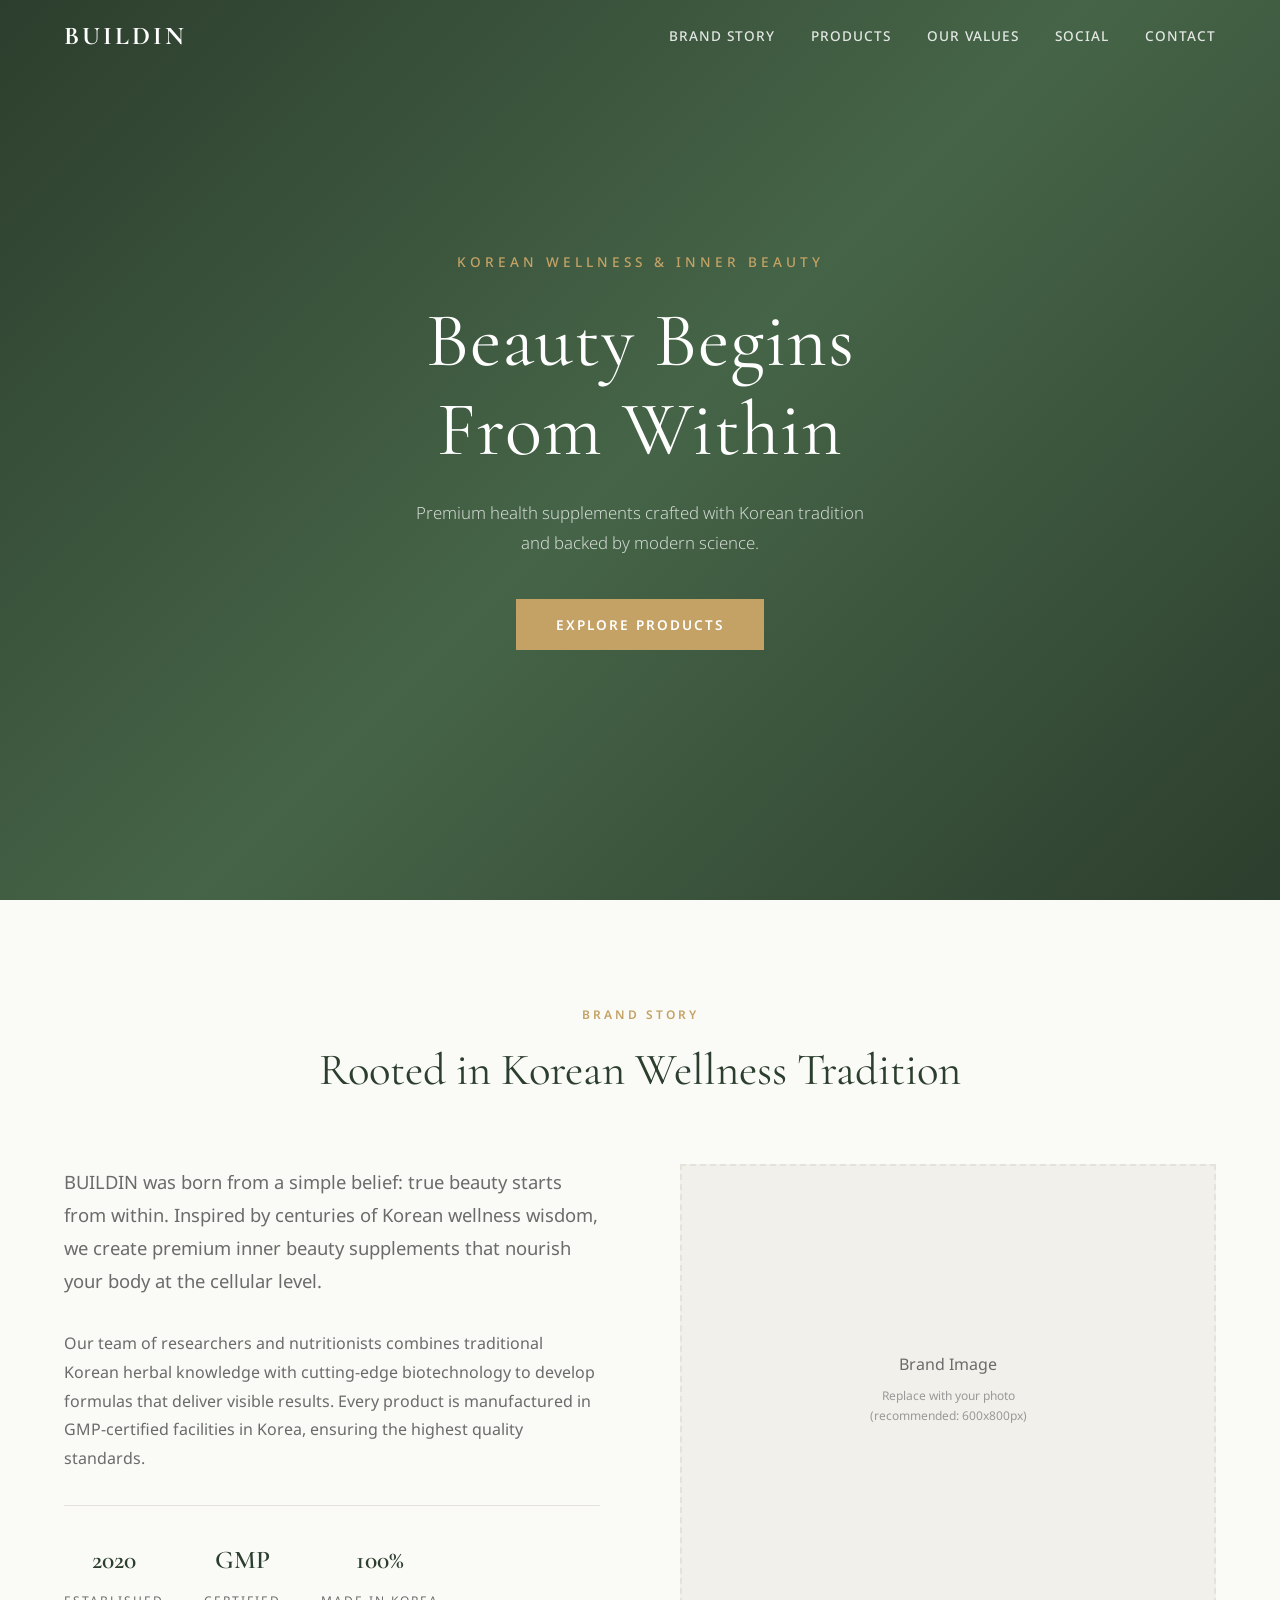
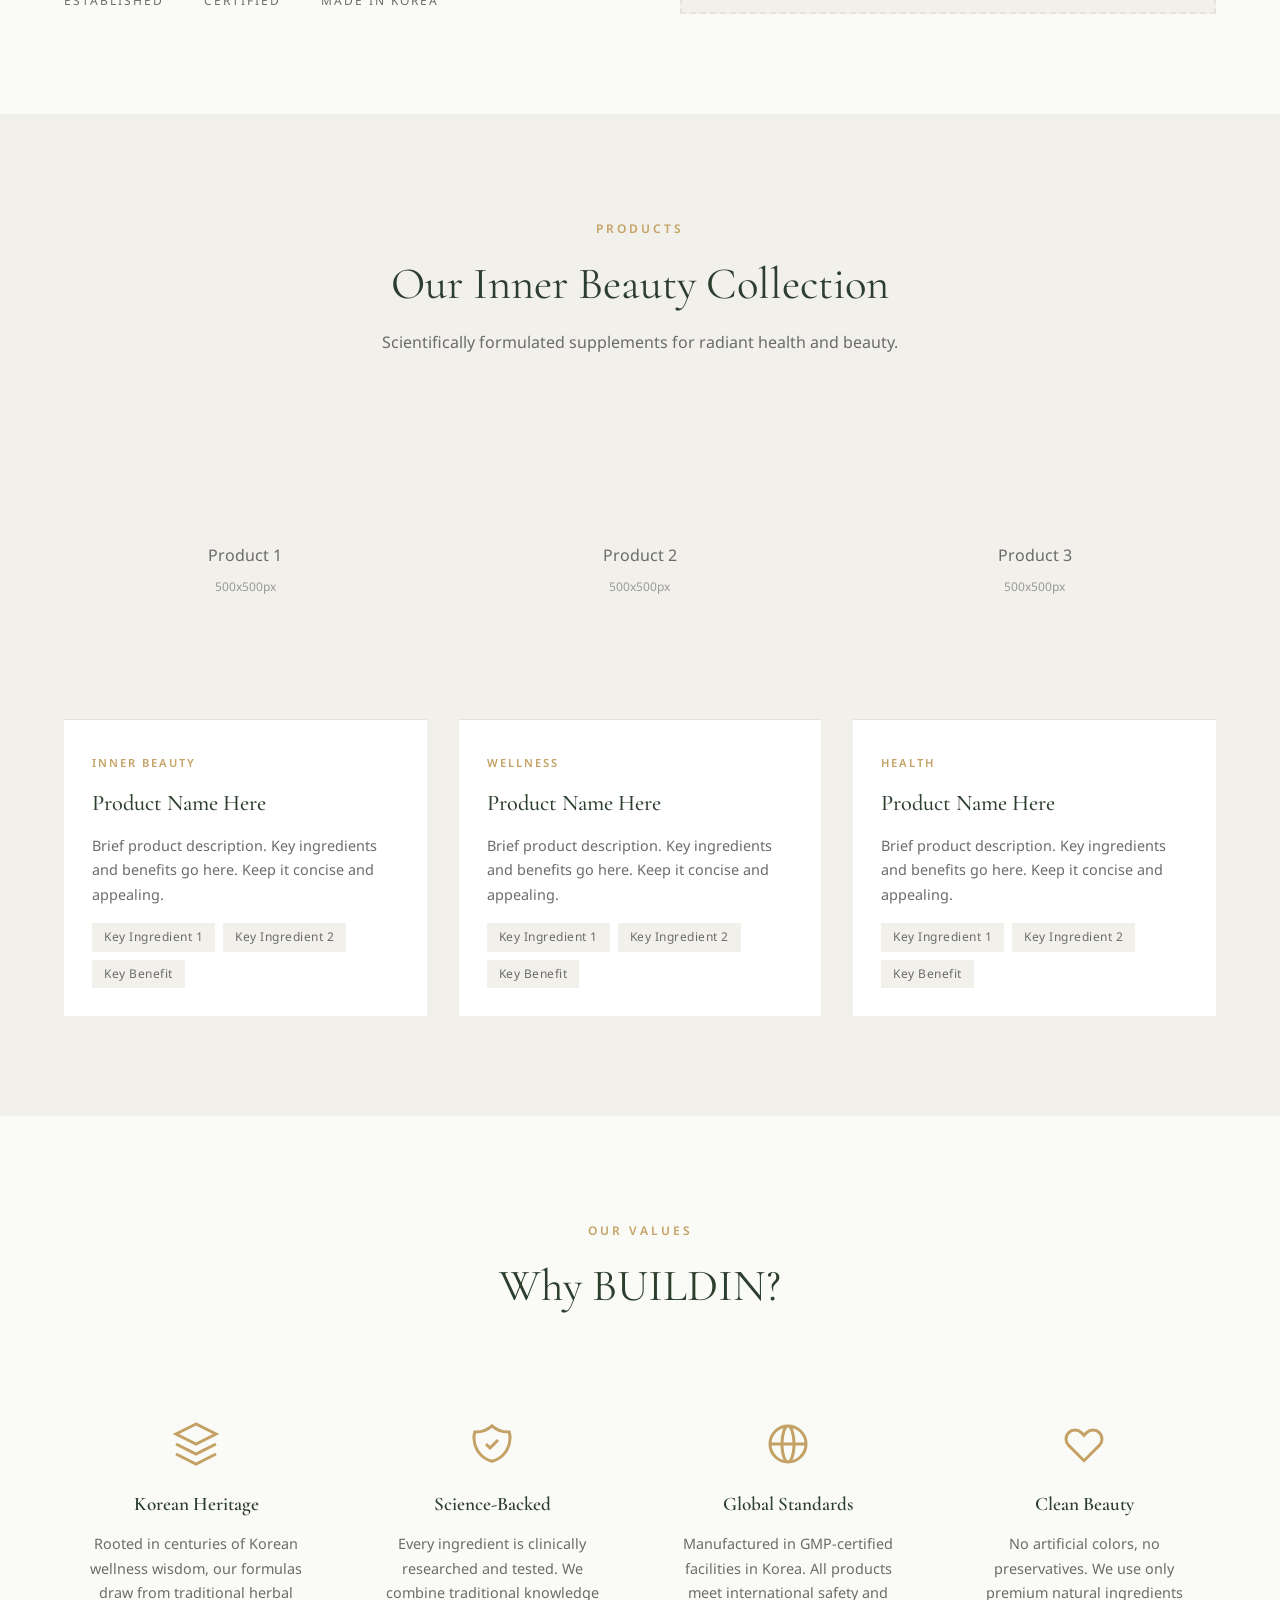
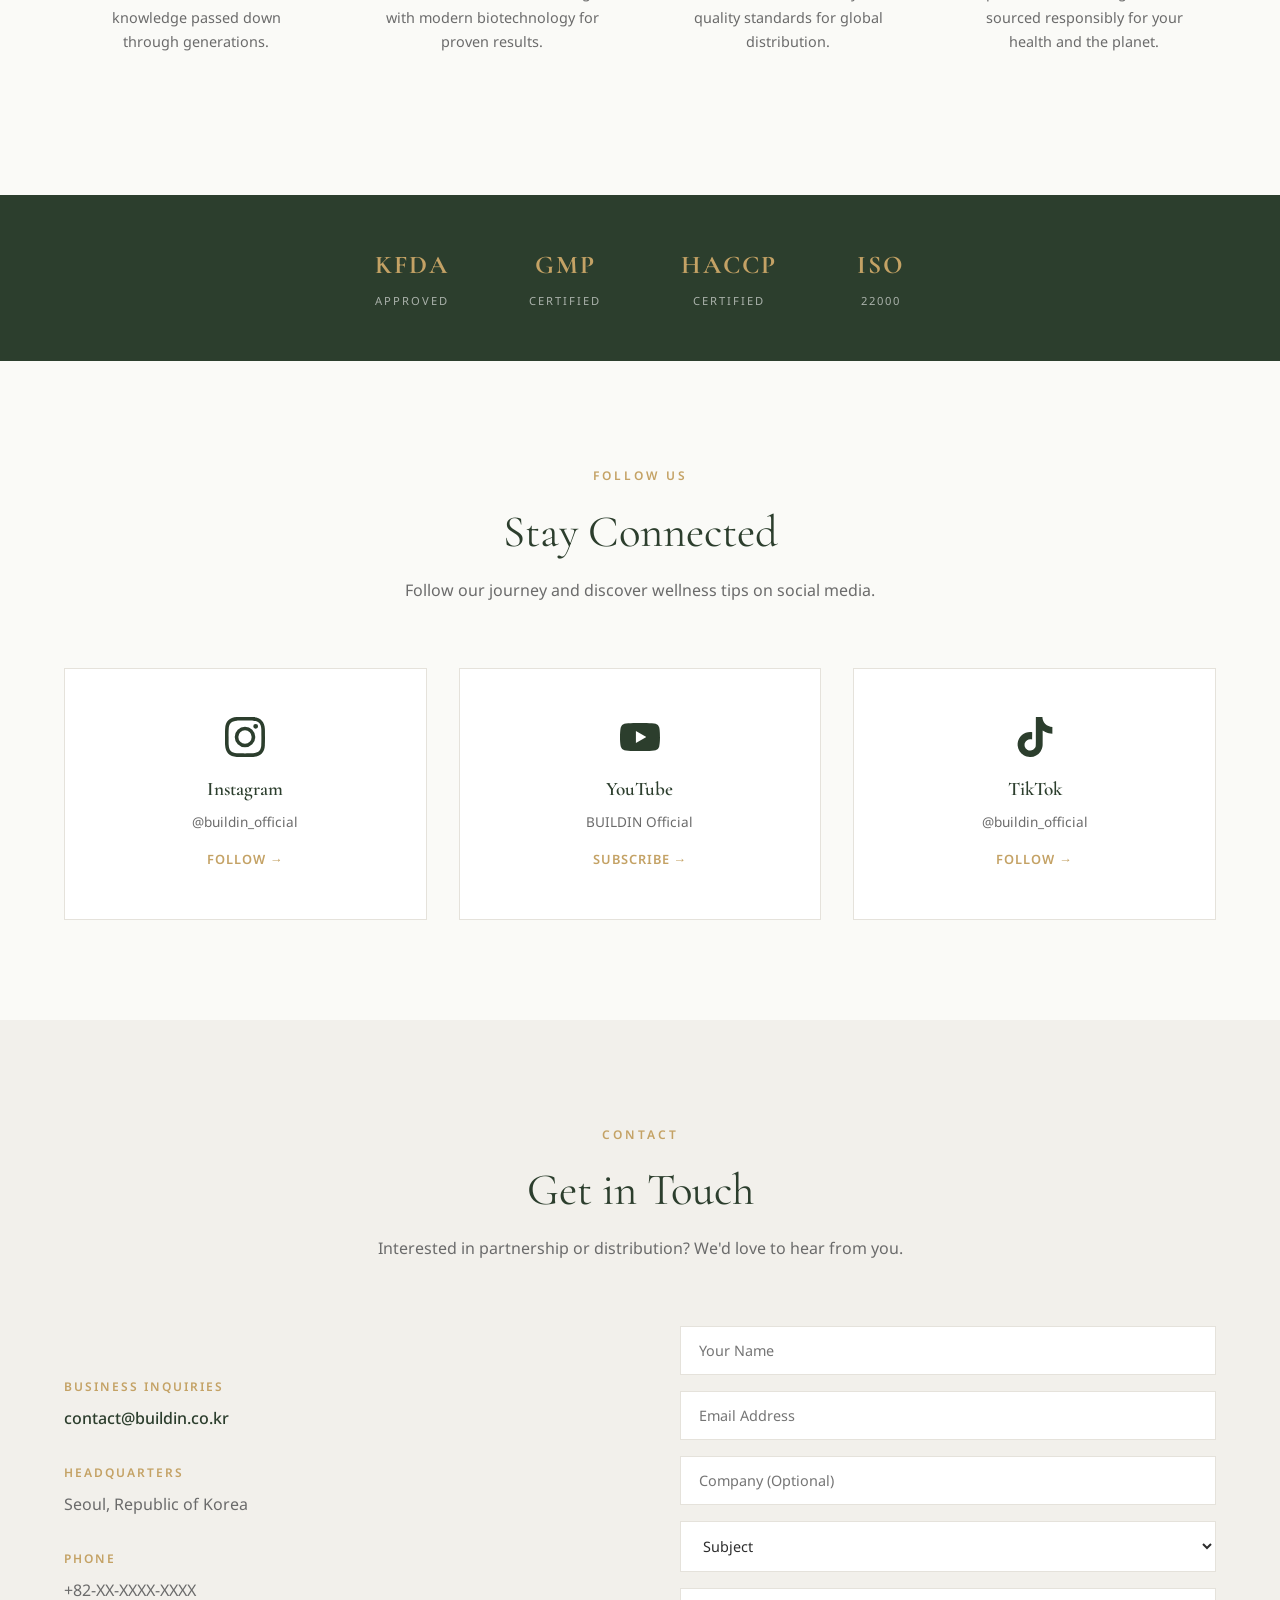
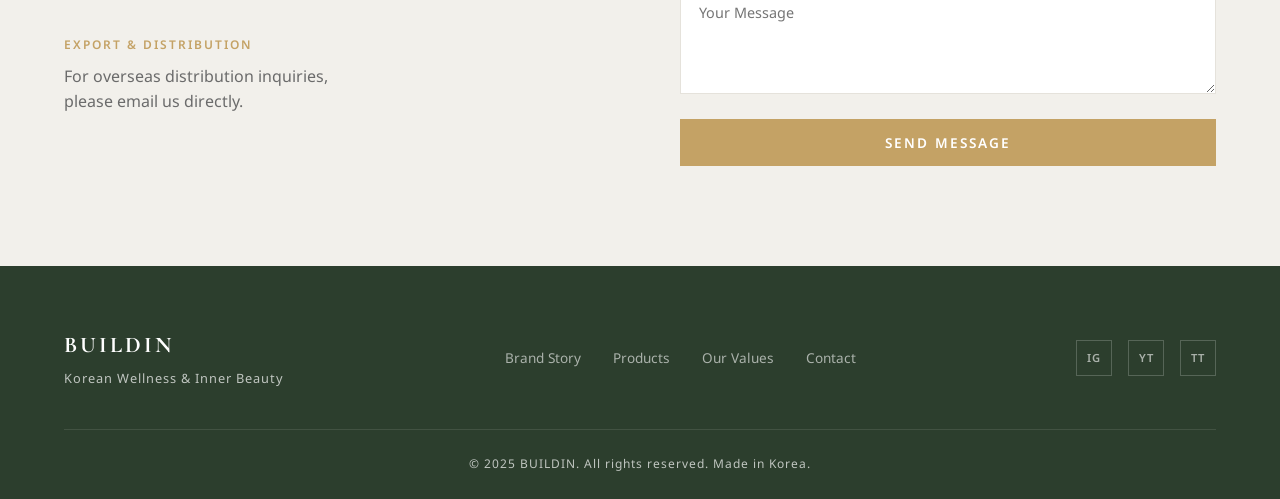
<file: website/index.html>
<!DOCTYPE html>
<html lang="en">
<head>
    <meta charset="UTF-8">
    <meta name="viewport" content="width=device-width, initial-scale=1.0">
    <meta name="description" content="BUILDIN - Korean Wellness & Inner Beauty Brand. Premium health supplements crafted with Korean tradition and modern science.">
    <meta name="keywords" content="Korean wellness, inner beauty, health supplements, K-beauty, functional food, nutraceuticals">
    <meta name="author" content="BUILDIN">
    <title>BUILDIN | Korean Wellness & Inner Beauty</title>
    <link rel="stylesheet" href="assets/css/style.css">
    <link rel="preconnect" href="https://fonts.googleapis.com">
    <link rel="preconnect" href="https://fonts.gstatic.com" crossorigin>
    <link href="https://fonts.googleapis.com/css2?family=Cormorant+Garamond:wght@400;500;600;700&family=Noto+Sans:wght@300;400;500;600&display=swap" rel="stylesheet">
</head>
<body>
    <!-- Navigation -->
    <nav class="navbar" id="navbar">
        <div class="nav-container">
            <a href="#hero" class="nav-logo">BUILDIN</a>
            <button class="nav-toggle" id="navToggle" aria-label="Toggle navigation">
                <span></span>
                <span></span>
                <span></span>
            </button>
            <ul class="nav-menu" id="navMenu">
                <li><a href="#about" class="nav-link">Brand Story</a></li>
                <li><a href="#products" class="nav-link">Products</a></li>
                <li><a href="#values" class="nav-link">Our Values</a></li>
                <li><a href="#social" class="nav-link">Social</a></li>
                <li><a href="#contact" class="nav-link">Contact</a></li>
            </ul>
        </div>
    </nav>

    <!-- Hero Section -->
    <section class="hero" id="hero">
        <div class="hero-overlay"></div>
        <div class="hero-content">
            <p class="hero-subtitle">Korean Wellness & Inner Beauty</p>
            <h1 class="hero-title">Beauty Begins<br>From Within</h1>
            <p class="hero-description">
                Premium health supplements crafted with Korean tradition<br>
                and backed by modern science.
            </p>
            <a href="#products" class="btn btn-primary">Explore Products</a>
        </div>
    </section>

    <!-- Brand Story -->
    <section class="section about" id="about">
        <div class="container">
            <div class="section-header">
                <span class="section-tag">Brand Story</span>
                <h2 class="section-title">Rooted in Korean Wellness Tradition</h2>
            </div>
            <div class="about-grid">
                <div class="about-text">
                    <p class="about-lead">
                        <!-- [YOUR BRAND STORY HERE] -->
                        BUILDIN was born from a simple belief: true beauty starts from within.
                        Inspired by centuries of Korean wellness wisdom, we create premium
                        inner beauty supplements that nourish your body at the cellular level.
                    </p>
                    <p>
                        <!-- [YOUR BRAND DETAIL HERE] -->
                        Our team of researchers and nutritionists combines traditional Korean
                        herbal knowledge with cutting-edge biotechnology to develop formulas
                        that deliver visible results. Every product is manufactured in
                        GMP-certified facilities in Korea, ensuring the highest quality standards.
                    </p>
                    <div class="about-stats">
                        <div class="stat">
                            <span class="stat-number">2020</span>
                            <span class="stat-label">Established</span>
                        </div>
                        <div class="stat">
                            <span class="stat-number">GMP</span>
                            <span class="stat-label">Certified</span>
                        </div>
                        <div class="stat">
                            <span class="stat-number">100%</span>
                            <span class="stat-label">Made in Korea</span>
                        </div>
                    </div>
                </div>
                <div class="about-image">
                    <!-- Replace with your brand image -->
                    <div class="image-placeholder">
                        <span>Brand Image</span>
                        <small>Replace with your photo<br>(recommended: 600x800px)</small>
                    </div>
                </div>
            </div>
        </div>
    </section>

    <!-- Products Section -->
    <section class="section products" id="products">
        <div class="container">
            <div class="section-header">
                <span class="section-tag">Products</span>
                <h2 class="section-title">Our Inner Beauty Collection</h2>
                <p class="section-desc">Scientifically formulated supplements for radiant health and beauty.</p>
            </div>
            <div class="products-grid">
                <!-- Product 1 -->
                <div class="product-card">
                    <div class="product-image">
                        <div class="image-placeholder product-placeholder">
                            <span>Product 1</span>
                            <small>500x500px</small>
                        </div>
                    </div>
                    <div class="product-info">
                        <span class="product-category">Inner Beauty</span>
                        <h3 class="product-name">Product Name Here</h3>
                        <p class="product-desc">
                            Brief product description. Key ingredients and benefits
                            go here. Keep it concise and appealing.
                        </p>
                        <ul class="product-features">
                            <li>Key Ingredient 1</li>
                            <li>Key Ingredient 2</li>
                            <li>Key Benefit</li>
                        </ul>
                    </div>
                </div>

                <!-- Product 2 -->
                <div class="product-card">
                    <div class="product-image">
                        <div class="image-placeholder product-placeholder">
                            <span>Product 2</span>
                            <small>500x500px</small>
                        </div>
                    </div>
                    <div class="product-info">
                        <span class="product-category">Wellness</span>
                        <h3 class="product-name">Product Name Here</h3>
                        <p class="product-desc">
                            Brief product description. Key ingredients and benefits
                            go here. Keep it concise and appealing.
                        </p>
                        <ul class="product-features">
                            <li>Key Ingredient 1</li>
                            <li>Key Ingredient 2</li>
                            <li>Key Benefit</li>
                        </ul>
                    </div>
                </div>

                <!-- Product 3 -->
                <div class="product-card">
                    <div class="product-image">
                        <div class="image-placeholder product-placeholder">
                            <span>Product 3</span>
                            <small>500x500px</small>
                        </div>
                    </div>
                    <div class="product-info">
                        <span class="product-category">Health</span>
                        <h3 class="product-name">Product Name Here</h3>
                        <p class="product-desc">
                            Brief product description. Key ingredients and benefits
                            go here. Keep it concise and appealing.
                        </p>
                        <ul class="product-features">
                            <li>Key Ingredient 1</li>
                            <li>Key Ingredient 2</li>
                            <li>Key Benefit</li>
                        </ul>
                    </div>
                </div>
            </div>
        </div>
    </section>

    <!-- Values / Why Us -->
    <section class="section values" id="values">
        <div class="container">
            <div class="section-header">
                <span class="section-tag">Our Values</span>
                <h2 class="section-title">Why BUILDIN?</h2>
            </div>
            <div class="values-grid">
                <div class="value-card">
                    <div class="value-icon">
                        <svg viewBox="0 0 24 24" fill="none" stroke="currentColor" stroke-width="1.5">
                            <path d="M12 2L2 7l10 5 10-5-10-5zM2 17l10 5 10-5M2 12l10 5 10-5"/>
                        </svg>
                    </div>
                    <h3>Korean Heritage</h3>
                    <p>Rooted in centuries of Korean wellness wisdom, our formulas draw from traditional herbal knowledge passed down through generations.</p>
                </div>
                <div class="value-card">
                    <div class="value-icon">
                        <svg viewBox="0 0 24 24" fill="none" stroke="currentColor" stroke-width="1.5">
                            <path d="M9 12l2 2 4-4m5.618-4.016A11.955 11.955 0 0112 2.944a11.955 11.955 0 01-8.618 3.04A12.02 12.02 0 003 9c0 5.591 3.824 10.29 9 11.622 5.176-1.332 9-6.03 9-11.622 0-1.042-.133-2.052-.382-3.016z"/>
                        </svg>
                    </div>
                    <h3>Science-Backed</h3>
                    <p>Every ingredient is clinically researched and tested. We combine traditional knowledge with modern biotechnology for proven results.</p>
                </div>
                <div class="value-card">
                    <div class="value-icon">
                        <svg viewBox="0 0 24 24" fill="none" stroke="currentColor" stroke-width="1.5">
                            <path d="M21 12a9 9 0 01-9 9m9-9a9 9 0 00-9-9m9 9H3m9 9a9 9 0 01-9-9m9 9c1.657 0 3-4.03 3-9s-1.343-9-3-9m0 18c-1.657 0-3-4.03-3-9s1.343-9 3-9m-9 9a9 9 0 019-9"/>
                        </svg>
                    </div>
                    <h3>Global Standards</h3>
                    <p>Manufactured in GMP-certified facilities in Korea. All products meet international safety and quality standards for global distribution.</p>
                </div>
                <div class="value-card">
                    <div class="value-icon">
                        <svg viewBox="0 0 24 24" fill="none" stroke="currentColor" stroke-width="1.5">
                            <path d="M4.318 6.318a4.5 4.5 0 000 6.364L12 20.364l7.682-7.682a4.5 4.5 0 00-6.364-6.364L12 7.636l-1.318-1.318a4.5 4.5 0 00-6.364 0z"/>
                        </svg>
                    </div>
                    <h3>Clean Beauty</h3>
                    <p>No artificial colors, no preservatives. We use only premium natural ingredients sourced responsibly for your health and the planet.</p>
                </div>
            </div>
        </div>
    </section>

    <!-- Certifications Banner -->
    <section class="certifications">
        <div class="container">
            <div class="cert-grid">
                <div class="cert-item">
                    <span class="cert-icon">KFDA</span>
                    <span class="cert-label">Approved</span>
                </div>
                <div class="cert-item">
                    <span class="cert-icon">GMP</span>
                    <span class="cert-label">Certified</span>
                </div>
                <div class="cert-item">
                    <span class="cert-icon">HACCP</span>
                    <span class="cert-label">Certified</span>
                </div>
                <div class="cert-item">
                    <span class="cert-icon">ISO</span>
                    <span class="cert-label">22000</span>
                </div>
            </div>
        </div>
    </section>

    <!-- Social / SNS Section -->
    <section class="section social" id="social">
        <div class="container">
            <div class="section-header">
                <span class="section-tag">Follow Us</span>
                <h2 class="section-title">Stay Connected</h2>
                <p class="section-desc">Follow our journey and discover wellness tips on social media.</p>
            </div>
            <div class="social-grid">
                <a href="#" class="social-card" target="_blank" rel="noopener">
                    <div class="social-icon">
                        <svg viewBox="0 0 24 24" fill="currentColor">
                            <path d="M12 2.163c3.204 0 3.584.012 4.85.07 3.252.148 4.771 1.691 4.919 4.919.058 1.265.069 1.645.069 4.849 0 3.205-.012 3.584-.069 4.849-.149 3.225-1.664 4.771-4.919 4.919-1.266.058-1.644.07-4.85.07-3.204 0-3.584-.012-4.849-.07-3.26-.149-4.771-1.699-4.919-4.92-.058-1.265-.07-1.644-.07-4.849 0-3.204.013-3.583.07-4.849.149-3.227 1.664-4.771 4.919-4.919 1.266-.057 1.645-.069 4.849-.069zM12 0C8.741 0 8.333.014 7.053.072 2.695.272.273 2.69.073 7.052.014 8.333 0 8.741 0 12c0 3.259.014 3.668.072 4.948.2 4.358 2.618 6.78 6.98 6.98C8.333 23.986 8.741 24 12 24c3.259 0 3.668-.014 4.948-.072 4.354-.2 6.782-2.618 6.979-6.98.059-1.28.073-1.689.073-4.948 0-3.259-.014-3.667-.072-4.947-.196-4.354-2.617-6.78-6.979-6.98C15.668.014 15.259 0 12 0zm0 5.838a6.162 6.162 0 100 12.324 6.162 6.162 0 000-12.324zM12 16a4 4 0 110-8 4 4 0 010 8zm6.406-11.845a1.44 1.44 0 100 2.881 1.44 1.44 0 000-2.881z"/>
                        </svg>
                    </div>
                    <h3>Instagram</h3>
                    <p>@buildin_official</p>
                    <span class="social-cta">Follow &rarr;</span>
                </a>
                <a href="#" class="social-card" target="_blank" rel="noopener">
                    <div class="social-icon">
                        <svg viewBox="0 0 24 24" fill="currentColor">
                            <path d="M23.498 6.186a3.016 3.016 0 00-2.122-2.136C19.505 3.545 12 3.545 12 3.545s-7.505 0-9.377.505A3.017 3.017 0 00.502 6.186C0 8.07 0 12 0 12s0 3.93.502 5.814a3.016 3.016 0 002.122 2.136c1.871.505 9.376.505 9.376.505s7.505 0 9.377-.505a3.015 3.015 0 002.122-2.136C24 15.93 24 12 24 12s0-3.93-.502-5.814zM9.545 15.568V8.432L15.818 12l-6.273 3.568z"/>
                        </svg>
                    </div>
                    <h3>YouTube</h3>
                    <p>BUILDIN Official</p>
                    <span class="social-cta">Subscribe &rarr;</span>
                </a>
                <a href="#" class="social-card" target="_blank" rel="noopener">
                    <div class="social-icon">
                        <svg viewBox="0 0 24 24" fill="currentColor">
                            <path d="M12.525.02c1.31-.02 2.61-.01 3.91-.02.08 1.53.63 3.09 1.75 4.17 1.12 1.11 2.7 1.62 4.24 1.79v4.03c-1.44-.05-2.89-.35-4.2-.97-.57-.26-1.1-.59-1.62-.93-.01 2.92.01 5.84-.02 8.75-.08 1.4-.54 2.79-1.35 3.94-1.31 1.92-3.58 3.17-5.91 3.21-1.43.08-2.86-.31-4.08-1.03-2.02-1.19-3.44-3.37-3.65-5.71-.02-.5-.03-1-.01-1.49.18-1.9 1.12-3.72 2.58-4.96 1.66-1.44 3.98-2.13 6.15-1.72.02 1.48-.04 2.96-.04 4.44-.99-.32-2.15-.23-3.02.37-.63.41-1.11 1.04-1.36 1.75-.21.51-.15 1.07-.14 1.61.24 1.64 1.82 3.02 3.5 2.87 1.12-.01 2.19-.66 2.77-1.61.19-.33.4-.67.41-1.06.1-1.79.06-3.57.07-5.36.01-4.03-.01-8.05.02-12.07z"/>
                        </svg>
                    </div>
                    <h3>TikTok</h3>
                    <p>@buildin_official</p>
                    <span class="social-cta">Follow &rarr;</span>
                </a>
            </div>
        </div>
    </section>

    <!-- Contact Section -->
    <section class="section contact" id="contact">
        <div class="container">
            <div class="section-header">
                <span class="section-tag">Contact</span>
                <h2 class="section-title">Get in Touch</h2>
                <p class="section-desc">Interested in partnership or distribution? We'd love to hear from you.</p>
            </div>
            <div class="contact-grid">
                <div class="contact-info">
                    <div class="contact-item">
                        <h4>Business Inquiries</h4>
                        <p>
                            <a href="mailto:contact@buildin.co.kr">contact@buildin.co.kr</a>
                        </p>
                    </div>
                    <div class="contact-item">
                        <h4>Headquarters</h4>
                        <p>
                            <!-- [YOUR ADDRESS HERE] -->
                            Seoul, Republic of Korea
                        </p>
                    </div>
                    <div class="contact-item">
                        <h4>Phone</h4>
                        <p>
                            <!-- [YOUR PHONE HERE] -->
                            +82-XX-XXXX-XXXX
                        </p>
                    </div>
                    <div class="contact-item">
                        <h4>Export & Distribution</h4>
                        <p>For overseas distribution inquiries,<br>please email us directly.</p>
                    </div>
                </div>
                <form class="contact-form" id="contactForm">
                    <div class="form-group">
                        <input type="text" name="name" placeholder="Your Name" required>
                    </div>
                    <div class="form-group">
                        <input type="email" name="email" placeholder="Email Address" required>
                    </div>
                    <div class="form-group">
                        <input type="text" name="company" placeholder="Company (Optional)">
                    </div>
                    <div class="form-group">
                        <select name="subject" required>
                            <option value="" disabled selected>Subject</option>
                            <option value="distribution">Distribution Partnership</option>
                            <option value="wholesale">Wholesale Inquiry</option>
                            <option value="press">Press / Media</option>
                            <option value="other">Other</option>
                        </select>
                    </div>
                    <div class="form-group">
                        <textarea name="message" placeholder="Your Message" rows="4" required></textarea>
                    </div>
                    <button type="submit" class="btn btn-primary btn-full">Send Message</button>
                </form>
            </div>
        </div>
    </section>

    <!-- Footer -->
    <footer class="footer">
        <div class="container">
            <div class="footer-content">
                <div class="footer-brand">
                    <h3>BUILDIN</h3>
                    <p>Korean Wellness & Inner Beauty</p>
                </div>
                <div class="footer-links">
                    <a href="#about">Brand Story</a>
                    <a href="#products">Products</a>
                    <a href="#values">Our Values</a>
                    <a href="#contact">Contact</a>
                </div>
                <div class="footer-social">
                    <a href="#" aria-label="Instagram">IG</a>
                    <a href="#" aria-label="YouTube">YT</a>
                    <a href="#" aria-label="TikTok">TT</a>
                </div>
            </div>
            <div class="footer-bottom">
                <p>&copy; 2025 BUILDIN. All rights reserved. Made in Korea.</p>
            </div>
        </div>
    </footer>

    <script src="assets/js/main.js"></script>
</body>
</html>
</file>
<file: website/assets/css/style.css>
/* ========================================
   BUILDIN - English Website Stylesheet
   Korean Wellness & Inner Beauty Brand
   ======================================== */

/* --- Reset & Base --- */
*, *::before, *::after {
    margin: 0;
    padding: 0;
    box-sizing: border-box;
}

:root {
    --color-primary: #2C3E2D;
    --color-primary-light: #4A6B4C;
    --color-accent: #C4A265;
    --color-accent-light: #D4B87A;
    --color-bg: #FAFAF7;
    --color-bg-alt: #F2F0EB;
    --color-text: #2D2D2D;
    --color-text-light: #6B6B6B;
    --color-white: #FFFFFF;
    --color-border: #E5E2DB;
    --font-heading: 'Cormorant Garamond', Georgia, serif;
    --font-body: 'Noto Sans', 'Helvetica Neue', Arial, sans-serif;
    --max-width: 1200px;
    --section-padding: 100px 0;
}

html {
    scroll-behavior: smooth;
    font-size: 16px;
}

body {
    font-family: var(--font-body);
    color: var(--color-text);
    background-color: var(--color-bg);
    line-height: 1.7;
    -webkit-font-smoothing: antialiased;
}

a {
    text-decoration: none;
    color: inherit;
    transition: color 0.3s ease;
}

img {
    max-width: 100%;
    display: block;
}

.container {
    max-width: var(--max-width);
    margin: 0 auto;
    padding: 0 24px;
}

/* --- Navigation --- */
.navbar {
    position: fixed;
    top: 0;
    left: 0;
    right: 0;
    z-index: 1000;
    background: transparent;
    transition: background 0.3s ease, box-shadow 0.3s ease;
}

.navbar.scrolled {
    background: rgba(255, 255, 255, 0.97);
    box-shadow: 0 1px 20px rgba(0, 0, 0, 0.06);
}

.nav-container {
    max-width: var(--max-width);
    margin: 0 auto;
    padding: 0 24px;
    display: flex;
    align-items: center;
    justify-content: space-between;
    height: 72px;
}

.nav-logo {
    font-family: var(--font-heading);
    font-size: 1.6rem;
    font-weight: 700;
    letter-spacing: 3px;
    color: var(--color-white);
    transition: color 0.3s ease;
}

.navbar.scrolled .nav-logo {
    color: var(--color-primary);
}

.nav-menu {
    display: flex;
    list-style: none;
    gap: 36px;
}

.nav-link {
    font-size: 0.85rem;
    font-weight: 500;
    letter-spacing: 1px;
    text-transform: uppercase;
    color: rgba(255, 255, 255, 0.85);
    transition: color 0.3s ease;
}

.navbar.scrolled .nav-link {
    color: var(--color-text-light);
}

.nav-link:hover,
.navbar.scrolled .nav-link:hover {
    color: var(--color-accent);
}

.nav-toggle {
    display: none;
    flex-direction: column;
    gap: 5px;
    background: none;
    border: none;
    cursor: pointer;
    padding: 4px;
}

.nav-toggle span {
    width: 24px;
    height: 2px;
    background: var(--color-white);
    transition: background 0.3s ease;
}

.navbar.scrolled .nav-toggle span {
    background: var(--color-text);
}

/* --- Hero --- */
.hero {
    position: relative;
    min-height: 100vh;
    display: flex;
    align-items: center;
    justify-content: center;
    text-align: center;
    background: var(--color-primary);
    /* Replace with your hero image:
       background: url('../images/hero.jpg') center/cover no-repeat; */
    overflow: hidden;
}

.hero-overlay {
    position: absolute;
    inset: 0;
    background: linear-gradient(
        135deg,
        rgba(44, 62, 45, 0.92) 0%,
        rgba(74, 107, 76, 0.85) 50%,
        rgba(44, 62, 45, 0.9) 100%
    );
}

.hero-content {
    position: relative;
    z-index: 1;
    padding: 0 24px;
}

.hero-subtitle {
    font-size: 0.85rem;
    letter-spacing: 4px;
    text-transform: uppercase;
    color: var(--color-accent);
    margin-bottom: 24px;
    font-weight: 500;
}

.hero-title {
    font-family: var(--font-heading);
    font-size: clamp(2.8rem, 6vw, 5rem);
    font-weight: 400;
    color: var(--color-white);
    line-height: 1.15;
    margin-bottom: 24px;
    letter-spacing: 1px;
}

.hero-description {
    font-size: 1.05rem;
    color: rgba(255, 255, 255, 0.75);
    margin-bottom: 40px;
    line-height: 1.8;
    font-weight: 300;
}

/* --- Buttons --- */
.btn {
    display: inline-block;
    padding: 14px 40px;
    font-size: 0.85rem;
    font-weight: 600;
    letter-spacing: 2px;
    text-transform: uppercase;
    border: none;
    cursor: pointer;
    transition: all 0.3s ease;
    font-family: var(--font-body);
}

.btn-primary {
    background: var(--color-accent);
    color: var(--color-white);
}

.btn-primary:hover {
    background: var(--color-accent-light);
    transform: translateY(-2px);
}

.btn-full {
    width: 100%;
}

/* --- Sections --- */
.section {
    padding: var(--section-padding);
}

.section-header {
    text-align: center;
    margin-bottom: 64px;
}

.section-tag {
    display: inline-block;
    font-size: 0.75rem;
    font-weight: 600;
    letter-spacing: 3px;
    text-transform: uppercase;
    color: var(--color-accent);
    margin-bottom: 16px;
}

.section-title {
    font-family: var(--font-heading);
    font-size: clamp(2rem, 4vw, 2.8rem);
    font-weight: 400;
    color: var(--color-primary);
    line-height: 1.3;
    margin-bottom: 16px;
}

.section-desc {
    font-size: 1rem;
    color: var(--color-text-light);
    max-width: 560px;
    margin: 0 auto;
}

/* --- About / Brand Story --- */
.about-grid {
    display: grid;
    grid-template-columns: 1fr 1fr;
    gap: 80px;
    align-items: center;
}

.about-lead {
    font-size: 1.15rem;
    line-height: 1.9;
    color: var(--color-text);
    margin-bottom: 20px;
}

.about-text p {
    color: var(--color-text-light);
    margin-bottom: 32px;
    line-height: 1.8;
}

.about-stats {
    display: flex;
    gap: 40px;
    padding-top: 32px;
    border-top: 1px solid var(--color-border);
}

.stat {
    text-align: center;
}

.stat-number {
    display: block;
    font-family: var(--font-heading);
    font-size: 1.6rem;
    font-weight: 600;
    color: var(--color-primary);
    margin-bottom: 4px;
}

.stat-label {
    font-size: 0.75rem;
    text-transform: uppercase;
    letter-spacing: 2px;
    color: var(--color-text-light);
}

.about-image {
    position: relative;
}

.image-placeholder {
    background: var(--color-bg-alt);
    border: 2px dashed var(--color-border);
    display: flex;
    flex-direction: column;
    align-items: center;
    justify-content: center;
    min-height: 450px;
    color: var(--color-text-light);
    font-size: 1rem;
    text-align: center;
    gap: 8px;
}

.image-placeholder small {
    font-size: 0.75rem;
    color: #999;
}

/* --- Products --- */
.products {
    background: var(--color-bg-alt);
}

.products-grid {
    display: grid;
    grid-template-columns: repeat(3, 1fr);
    gap: 32px;
}

.product-card {
    background: var(--color-white);
    overflow: hidden;
    transition: transform 0.3s ease, box-shadow 0.3s ease;
}

.product-card:hover {
    transform: translateY(-6px);
    box-shadow: 0 16px 48px rgba(0, 0, 0, 0.08);
}

.product-image {
    overflow: hidden;
}

.product-placeholder {
    min-height: 300px;
    border: none;
    border-bottom: 1px solid var(--color-border);
}

.product-info {
    padding: 28px;
}

.product-category {
    font-size: 0.7rem;
    font-weight: 600;
    letter-spacing: 2px;
    text-transform: uppercase;
    color: var(--color-accent);
}

.product-name {
    font-family: var(--font-heading);
    font-size: 1.4rem;
    font-weight: 500;
    color: var(--color-primary);
    margin: 8px 0 12px;
}

.product-desc {
    font-size: 0.9rem;
    color: var(--color-text-light);
    line-height: 1.7;
    margin-bottom: 16px;
}

.product-features {
    list-style: none;
    display: flex;
    flex-wrap: wrap;
    gap: 8px;
}

.product-features li {
    font-size: 0.75rem;
    padding: 4px 12px;
    background: var(--color-bg-alt);
    color: var(--color-text-light);
    letter-spacing: 0.5px;
}

/* --- Values --- */
.values-grid {
    display: grid;
    grid-template-columns: repeat(4, 1fr);
    gap: 32px;
}

.value-card {
    text-align: center;
    padding: 40px 24px;
}

.value-icon {
    width: 48px;
    height: 48px;
    margin: 0 auto 20px;
    color: var(--color-accent);
}

.value-icon svg {
    width: 100%;
    height: 100%;
}

.value-card h3 {
    font-family: var(--font-heading);
    font-size: 1.2rem;
    font-weight: 600;
    color: var(--color-primary);
    margin-bottom: 12px;
}

.value-card p {
    font-size: 0.9rem;
    color: var(--color-text-light);
    line-height: 1.7;
}

/* --- Certifications --- */
.certifications {
    background: var(--color-primary);
    padding: 48px 0;
}

.cert-grid {
    display: flex;
    justify-content: center;
    gap: 80px;
}

.cert-item {
    text-align: center;
}

.cert-icon {
    display: block;
    font-family: var(--font-heading);
    font-size: 1.6rem;
    font-weight: 700;
    color: var(--color-accent);
    letter-spacing: 2px;
}

.cert-label {
    font-size: 0.7rem;
    text-transform: uppercase;
    letter-spacing: 2px;
    color: rgba(255, 255, 255, 0.6);
}

/* --- Social --- */
.social-grid {
    display: grid;
    grid-template-columns: repeat(3, 1fr);
    gap: 32px;
}

.social-card {
    display: flex;
    flex-direction: column;
    align-items: center;
    padding: 48px 32px;
    background: var(--color-white);
    border: 1px solid var(--color-border);
    transition: all 0.3s ease;
    text-align: center;
}

.social-card:hover {
    border-color: var(--color-accent);
    transform: translateY(-4px);
    box-shadow: 0 12px 36px rgba(0, 0, 0, 0.06);
}

.social-icon {
    width: 40px;
    height: 40px;
    margin-bottom: 16px;
    color: var(--color-primary);
}

.social-icon svg {
    width: 100%;
    height: 100%;
}

.social-card h3 {
    font-family: var(--font-heading);
    font-size: 1.2rem;
    font-weight: 600;
    color: var(--color-primary);
    margin-bottom: 4px;
}

.social-card p {
    font-size: 0.85rem;
    color: var(--color-text-light);
    margin-bottom: 16px;
}

.social-cta {
    font-size: 0.8rem;
    font-weight: 600;
    color: var(--color-accent);
    letter-spacing: 1px;
    text-transform: uppercase;
}

/* --- Contact --- */
.contact {
    background: var(--color-bg-alt);
}

.contact-grid {
    display: grid;
    grid-template-columns: 1fr 1fr;
    gap: 80px;
}

.contact-info {
    display: flex;
    flex-direction: column;
    gap: 32px;
    justify-content: center;
}

.contact-item h4 {
    font-size: 0.75rem;
    font-weight: 600;
    letter-spacing: 2px;
    text-transform: uppercase;
    color: var(--color-accent);
    margin-bottom: 8px;
}

.contact-item p {
    color: var(--color-text-light);
    line-height: 1.6;
}

.contact-item a {
    color: var(--color-primary);
    font-weight: 500;
}

.contact-item a:hover {
    color: var(--color-accent);
}

.contact-form {
    display: flex;
    flex-direction: column;
    gap: 16px;
}

.form-group input,
.form-group select,
.form-group textarea {
    width: 100%;
    padding: 14px 18px;
    font-size: 0.9rem;
    font-family: var(--font-body);
    border: 1px solid var(--color-border);
    background: var(--color-white);
    color: var(--color-text);
    transition: border-color 0.3s ease;
    outline: none;
}

.form-group input:focus,
.form-group select:focus,
.form-group textarea:focus {
    border-color: var(--color-accent);
}

.form-group textarea {
    resize: vertical;
}

/* --- Footer --- */
.footer {
    background: var(--color-primary);
    color: rgba(255, 255, 255, 0.7);
    padding: 60px 0 24px;
}

.footer-content {
    display: flex;
    justify-content: space-between;
    align-items: center;
    padding-bottom: 40px;
    border-bottom: 1px solid rgba(255, 255, 255, 0.1);
}

.footer-brand h3 {
    font-family: var(--font-heading);
    font-size: 1.4rem;
    font-weight: 700;
    letter-spacing: 3px;
    color: var(--color-white);
    margin-bottom: 4px;
}

.footer-brand p {
    font-size: 0.8rem;
    letter-spacing: 1px;
}

.footer-links {
    display: flex;
    gap: 32px;
}

.footer-links a {
    font-size: 0.85rem;
    color: rgba(255, 255, 255, 0.6);
    transition: color 0.3s ease;
}

.footer-links a:hover {
    color: var(--color-accent);
}

.footer-social {
    display: flex;
    gap: 16px;
}

.footer-social a {
    display: flex;
    align-items: center;
    justify-content: center;
    width: 36px;
    height: 36px;
    border: 1px solid rgba(255, 255, 255, 0.2);
    font-size: 0.7rem;
    font-weight: 600;
    letter-spacing: 1px;
    color: rgba(255, 255, 255, 0.6);
    transition: all 0.3s ease;
}

.footer-social a:hover {
    border-color: var(--color-accent);
    color: var(--color-accent);
}

.footer-bottom {
    padding-top: 24px;
    text-align: center;
}

.footer-bottom p {
    font-size: 0.75rem;
    letter-spacing: 1px;
}

/* --- Animations --- */
.fade-in {
    opacity: 0;
    transform: translateY(24px);
    transition: opacity 0.6s ease, transform 0.6s ease;
}

.fade-in.visible {
    opacity: 1;
    transform: translateY(0);
}

/* --- Responsive --- */
@media (max-width: 1024px) {
    .values-grid {
        grid-template-columns: repeat(2, 1fr);
    }
}

@media (max-width: 768px) {
    :root {
        --section-padding: 72px 0;
    }

    .nav-toggle {
        display: flex;
    }

    .nav-menu {
        position: fixed;
        top: 0;
        right: -100%;
        width: 280px;
        height: 100vh;
        background: var(--color-white);
        flex-direction: column;
        padding: 100px 40px;
        gap: 24px;
        transition: right 0.3s ease;
        box-shadow: -4px 0 20px rgba(0, 0, 0, 0.1);
    }

    .nav-menu.active {
        right: 0;
    }

    .nav-menu .nav-link {
        color: var(--color-text);
        font-size: 0.9rem;
    }

    .about-grid {
        grid-template-columns: 1fr;
        gap: 40px;
    }

    .about-image {
        order: -1;
    }

    .products-grid {
        grid-template-columns: 1fr;
        max-width: 420px;
        margin: 0 auto;
    }

    .values-grid {
        grid-template-columns: 1fr;
        max-width: 400px;
        margin: 0 auto;
    }

    .social-grid {
        grid-template-columns: 1fr;
        max-width: 360px;
        margin: 0 auto;
    }

    .contact-grid {
        grid-template-columns: 1fr;
        gap: 48px;
    }

    .cert-grid {
        gap: 32px;
    }

    .footer-content {
        flex-direction: column;
        gap: 24px;
        text-align: center;
    }

    .footer-links {
        flex-wrap: wrap;
        justify-content: center;
    }

    .hero-description br {
        display: none;
    }
}

@media (max-width: 480px) {
    .about-stats {
        flex-direction: column;
        gap: 20px;
    }

    .cert-grid {
        flex-wrap: wrap;
        gap: 24px;
    }
}
</file>
